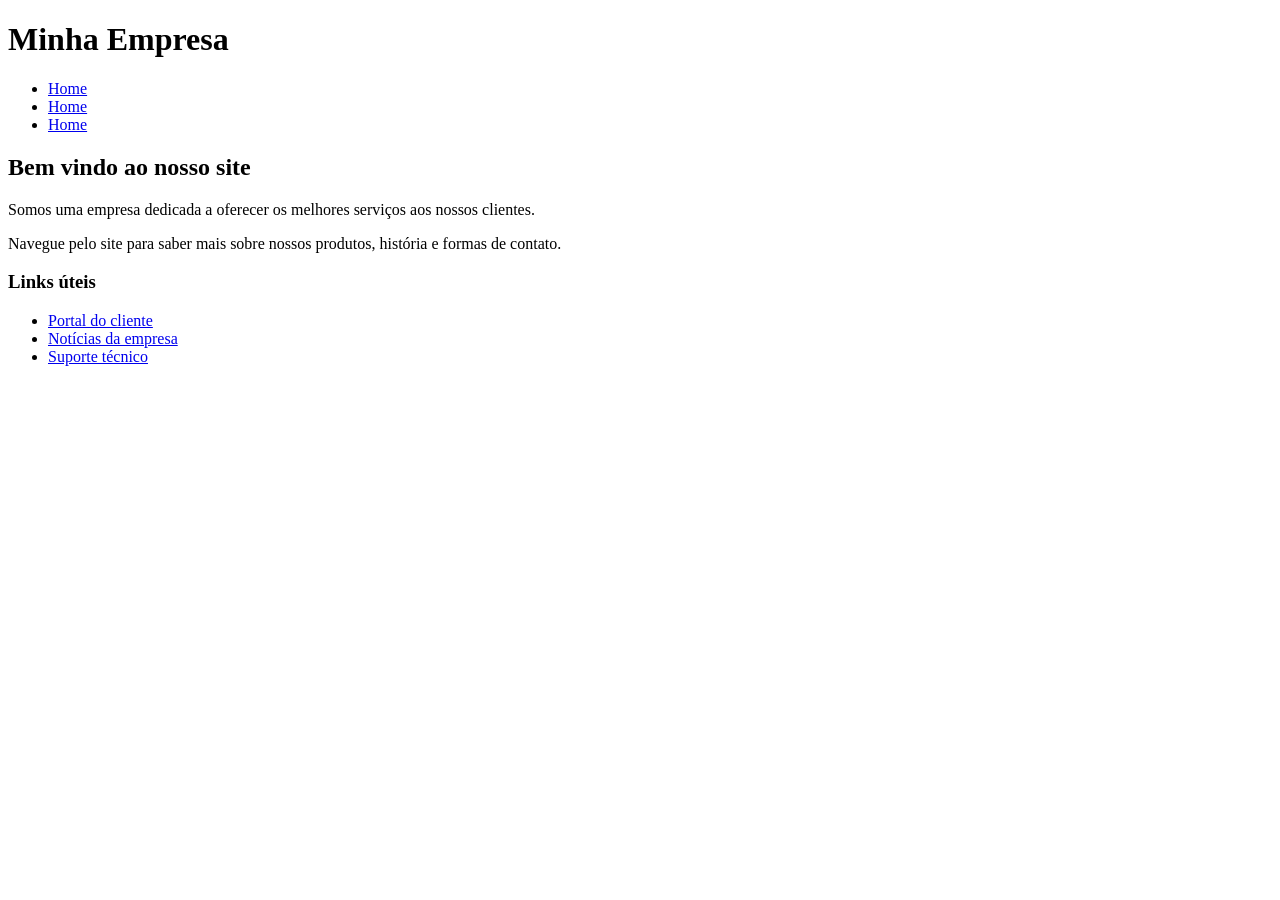
<file: 1BI/Atv02/index.html>
<!doctype html>
<html lang="en">
  <head>
    <meta charset="UTF-8" />
    <meta name="viewport" content="width=device-width, initial-scale=1.0" />
    <title>Site Institucional</title>
  </head>
  <body>
    <header>
      <h1>Minha Empresa</h1>

      <nav>
        <ul>
          <li><a href="#">Home</a></li>
          <li><a href="#">Home</a></li>
          <li><a href="#">Home</a></li>
        </ul>
      </nav>
    </header>

    <main>
      <section>
        <h2>Bem vindo ao nosso site</h2>
        <p>
          Somos uma empresa dedicada a oferecer os melhores serviços aos nossos
          clientes.
        </p>
        <p>
          Navegue pelo site para saber mais sobre nossos produtos, história e
          formas de contato.
        </p>
      </section>

      <aside>
        <h3>Links úteis</h3>
        <ul>
          <li><a href="#">Portal do cliente</a></li>
          <li><a href="#">Notícias da empresa</a></li>
          <li><a href="#">Suporte técnico</a></li>
        </ul>
      </aside>
    </main>
  </body>
</html>
</file>
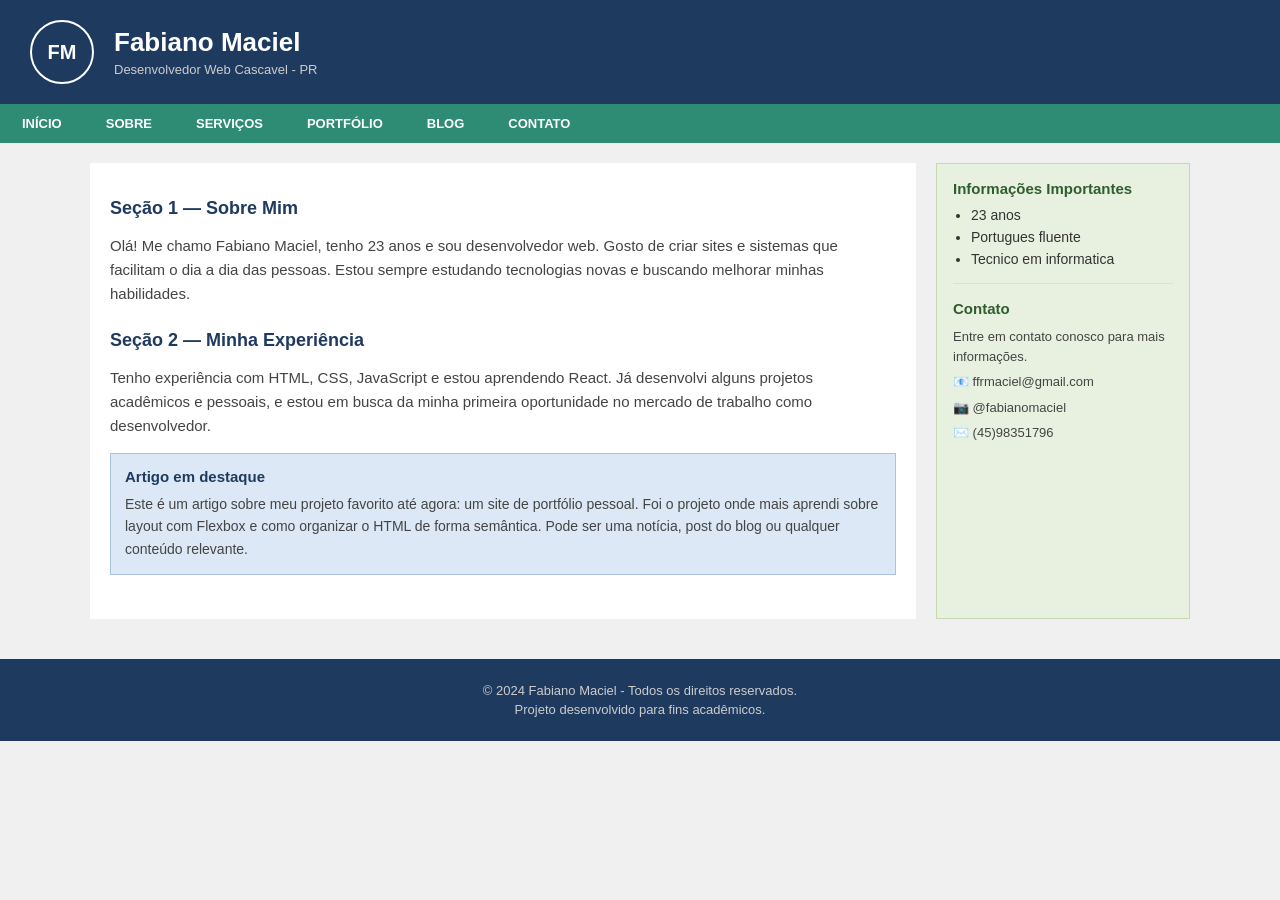
<file: 1BI/Atv04/index.html>
<!DOCTYPE html>
<html lang="pt-BR">
<head>
  <meta charset="UTF-8" />
  <meta name="viewport" content="width=device-width, initial-scale=1.0" />
  <title>Fabiano Maciel</title>
  <link rel="stylesheet" href="style.css" />
</head>
<body>

  <header>
    <div class="header-logo">FM</div>
    <div class="header-texto">
      <h1>Fabiano Maciel</h1>
      <p>Desenvolvedor Web Cascavel - PR</p>
    </div>
  </header>

  <nav>
    <a href="#">Início</a>
    <a href="#">Sobre</a>
    <a href="#">Serviços</a>
    <a href="#">Portfólio</a>
    <a href="#">Blog</a>
    <a href="#">Contato</a>
  </nav>

  <main>
    <div class="conteudo">

      <section>
        <h2>Seção 1 — Sobre Mim</h2>
        <p>Olá! Me chamo Fabiano Maciel, tenho 23 anos e sou desenvolvedor web. Gosto de criar sites e sistemas que facilitam o dia a dia das pessoas. Estou sempre estudando tecnologias novas e buscando melhorar minhas habilidades.</p>
      </section>

      <section>
        <h2>Seção 2 — Minha Experiência</h2>
        <p>Tenho experiência com HTML, CSS, JavaScript e estou aprendendo React. Já desenvolvi alguns projetos acadêmicos e pessoais, e estou em busca da minha primeira oportunidade no mercado de trabalho como desenvolvedor.</p>

        <article>
          <h3>Artigo em destaque</h3>
          <p>Este é um artigo sobre meu projeto favorito até agora: um site de portfólio pessoal. Foi o projeto onde mais aprendi sobre layout com Flexbox e como organizar o HTML de forma semântica. Pode ser uma notícia, post do blog ou qualquer conteúdo relevante.</p>
        </article>
      </section>

    </div>

    <aside>
      <h3>Informações Importantes</h3>
      <ul>
        <li>23 anos</li>
        <li>Portugues fluente</li>
        <li>Tecnico em informatica</li>
      </ul>

      <hr />

      <h3>Contato</h3>
      <p>Entre em contato conosco para mais informações.</p>
      <p>📧 ffrmaciel@gmail.com</p>
      <p>📷 @fabianomaciel</p>
      <p>✉️ (45)98351796</p>
    </aside>
  </main>

  <footer>
    <p>© 2024 Fabiano Maciel - Todos os direitos reservados.</p>
    <p>Projeto desenvolvido para fins acadêmicos.</p>
  </footer>

</body>
</html>
</file>
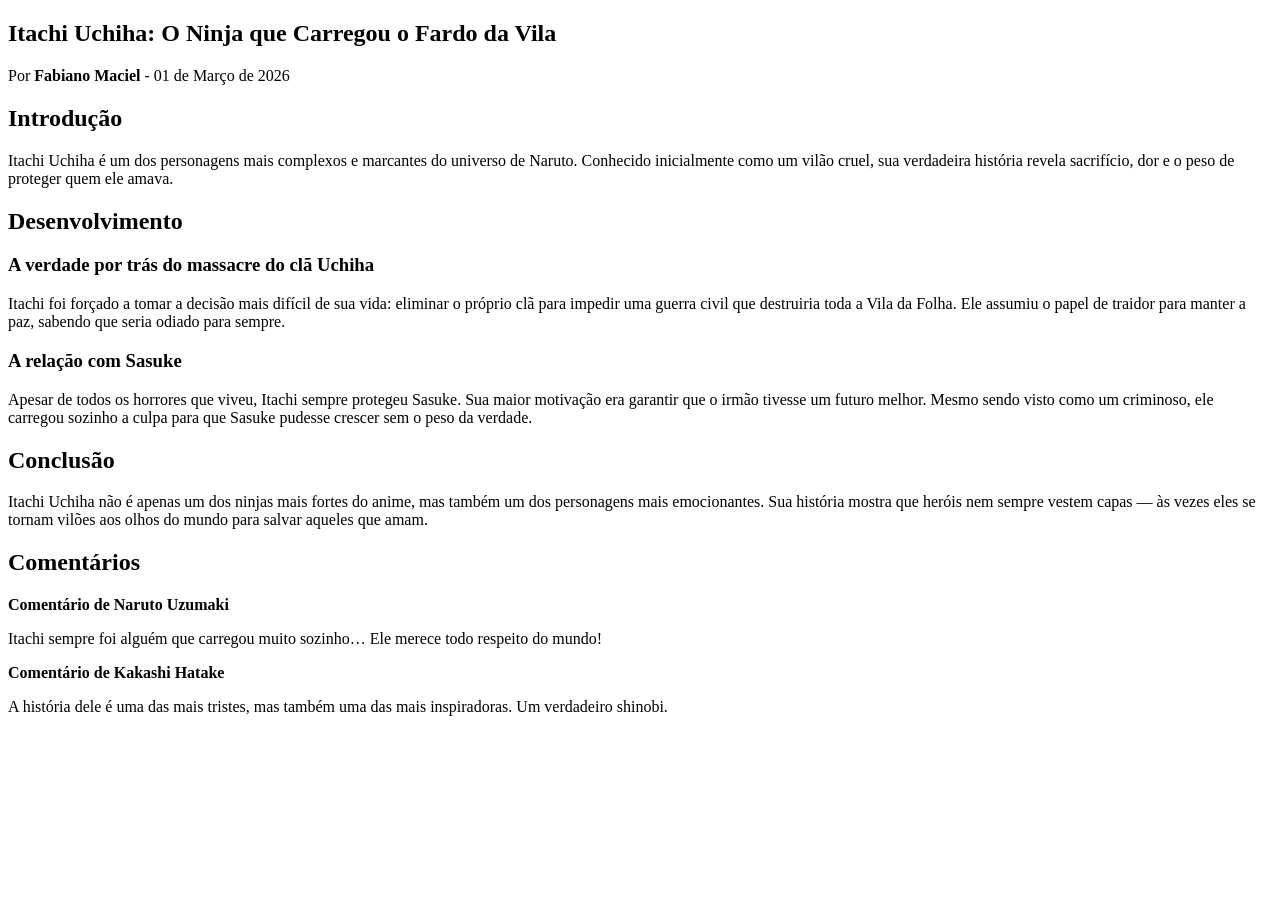
<file: 1BI/Atv02/Exer2/index.htm>
<!doctype html>
<html lang="pt-BR">
  <head>
    <meta charset="UTF-8" />
    <meta name="viewport" content="width=device-width, initial-scale=1.0" />
    <title>Artigo sobre Itachi Uchiha</title>
  </head>

  <body>
    <article>
      <header>
        <h1>Itachi Uchiha: O Ninja que Carregou o Fardo da Vila</h1>
        <p>
          Por <strong>Fabiano Maciel</strong> -
          <time datetime="2026-03-01">01 de Março de 2026</time>
        </p>
      </header>

      <section>
        <h2>Introdução</h2>
        <p>
          Itachi Uchiha é um dos personagens mais complexos e marcantes do
          universo de Naruto. Conhecido inicialmente como um vilão cruel, sua
          verdadeira história revela sacrifício, dor e o peso de proteger quem
          ele amava.
        </p>
      </section>

      <section>
        <h2>Desenvolvimento</h2>

        <h3>A verdade por trás do massacre do clã Uchiha</h3>
        <p>
          Itachi foi forçado a tomar a decisão mais difícil de sua vida:
          eliminar o próprio clã para impedir uma guerra civil que destruiria
          toda a Vila da Folha. Ele assumiu o papel de traidor para manter a
          paz, sabendo que seria odiado para sempre.
        </p>

        <h3>A relação com Sasuke</h3>
        <p>
          Apesar de todos os horrores que viveu, Itachi sempre protegeu Sasuke.
          Sua maior motivação era garantir que o irmão tivesse um futuro melhor.
          Mesmo sendo visto como um criminoso, ele carregou sozinho a culpa para
          que Sasuke pudesse crescer sem o peso da verdade.
        </p>
      </section>

      <section>
        <h2>Conclusão</h2>
        <p>
          Itachi Uchiha não é apenas um dos ninjas mais fortes do anime, mas
          também um dos personagens mais emocionantes. Sua história mostra que
          heróis nem sempre vestem capas — às vezes eles se tornam vilões aos
          olhos do mundo para salvar aqueles que amam.
        </p>
      </section>

      <section>
        <h2>Comentários</h2>

        <article>
          <header>
            <p><strong>Comentário de Naruto Uzumaki</strong></p>
          </header>
          <p>
            Itachi sempre foi alguém que carregou muito sozinho… Ele merece todo
            respeito do mundo!
          </p>
        </article>

        <article>
          <header>
            <p><strong>Comentário de Kakashi Hatake</strong></p>
          </header>
          <p>
            A história dele é uma das mais tristes, mas também uma das mais
            inspiradoras. Um verdadeiro shinobi.
          </p>
        </article>
      </section>
    </article>
  </body>
</html>
</file>
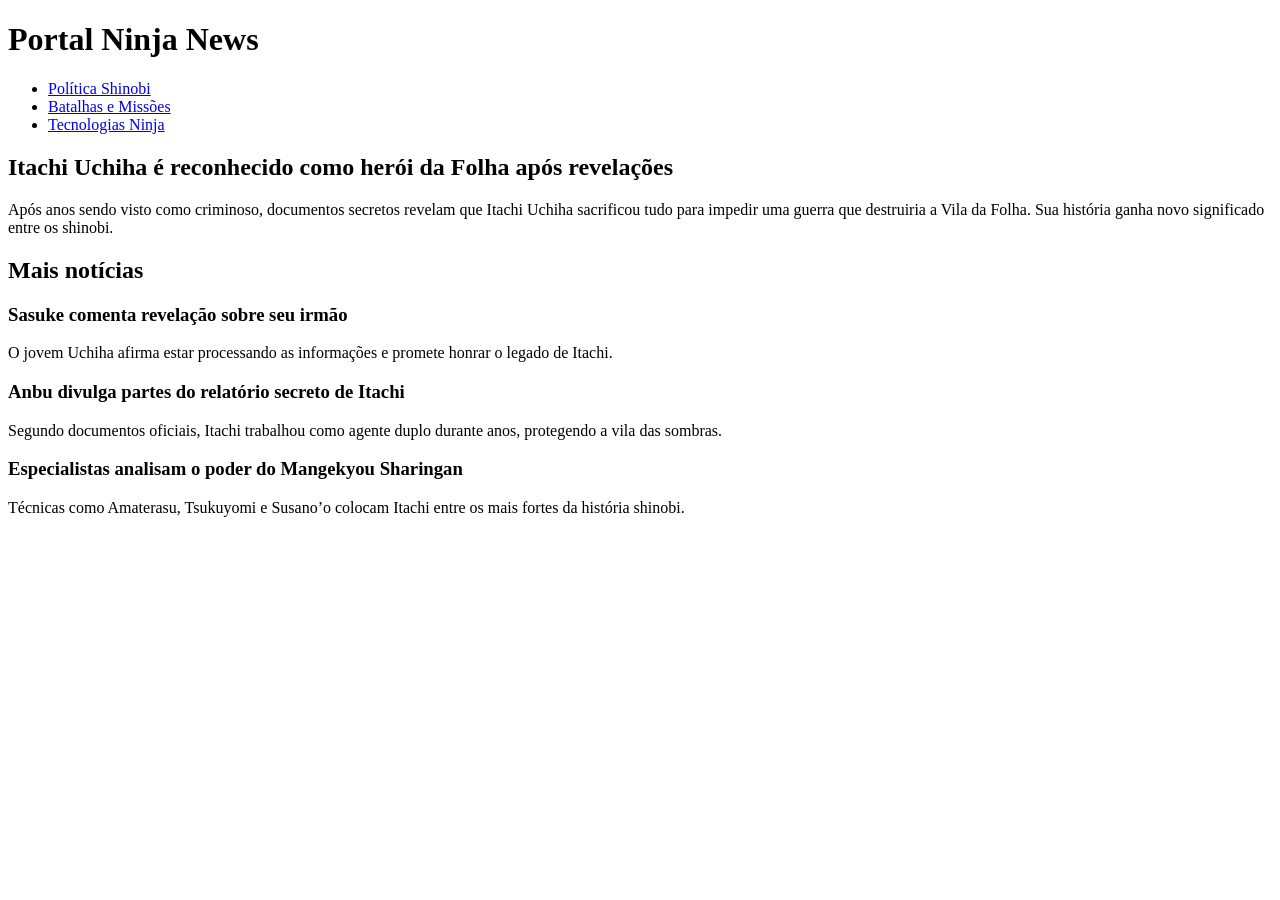
<file: 1BI/Atv02/Exer3/index.html>
<!doctype html>
<html lang="pt-BR">
  <head>
    <meta charset="UTF-8" />
    <meta name="viewport" content="width=device-width, initial-scale=1.0" />
    <title>Portal Ninja News</title>
  </head>

  <body>
    <header>
      <h1>Portal Ninja News</h1>
    </header>

    <nav>
      <ul>
        <li><a href="#">Política Shinobi</a></li>
        <li><a href="#">Batalhas e Missões</a></li>
        <li><a href="#">Tecnologias Ninja</a></li>
      </ul>
    </nav>

    <main>
      <article>
        <h2>Itachi Uchiha é reconhecido como herói da Folha após revelações</h2>
        <p>
          Após anos sendo visto como criminoso, documentos secretos revelam que
          Itachi Uchiha sacrificou tudo para impedir uma guerra que destruiria a
          Vila da Folha. Sua história ganha novo significado entre os shinobi.
        </p>
      </article>

      <section>
        <h2>Mais notícias</h2>

        <article>
          <h3>Sasuke comenta revelação sobre seu irmão</h3>
          <p>
            O jovem Uchiha afirma estar processando as informações e promete
            honrar o legado de Itachi.
          </p>
        </article>

        <article>
          <h3>Anbu divulga partes do relatório secreto de Itachi</h3>
          <p>
            Segundo documentos oficiais, Itachi trabalhou como agente duplo
            durante anos, protegendo a vila das sombras.
          </p>
        </article>

        <article>
          <h3>Especialistas analisam o poder do Mangekyou Sharingan</h3>
          <p>
            Técnicas como Amaterasu, Tsukuyomi e Susano’o colocam Itachi entre
            os mais fortes da história shinobi.
          </p>
        </article>
      </section>
    </main>
  </body>
</html>
</file>
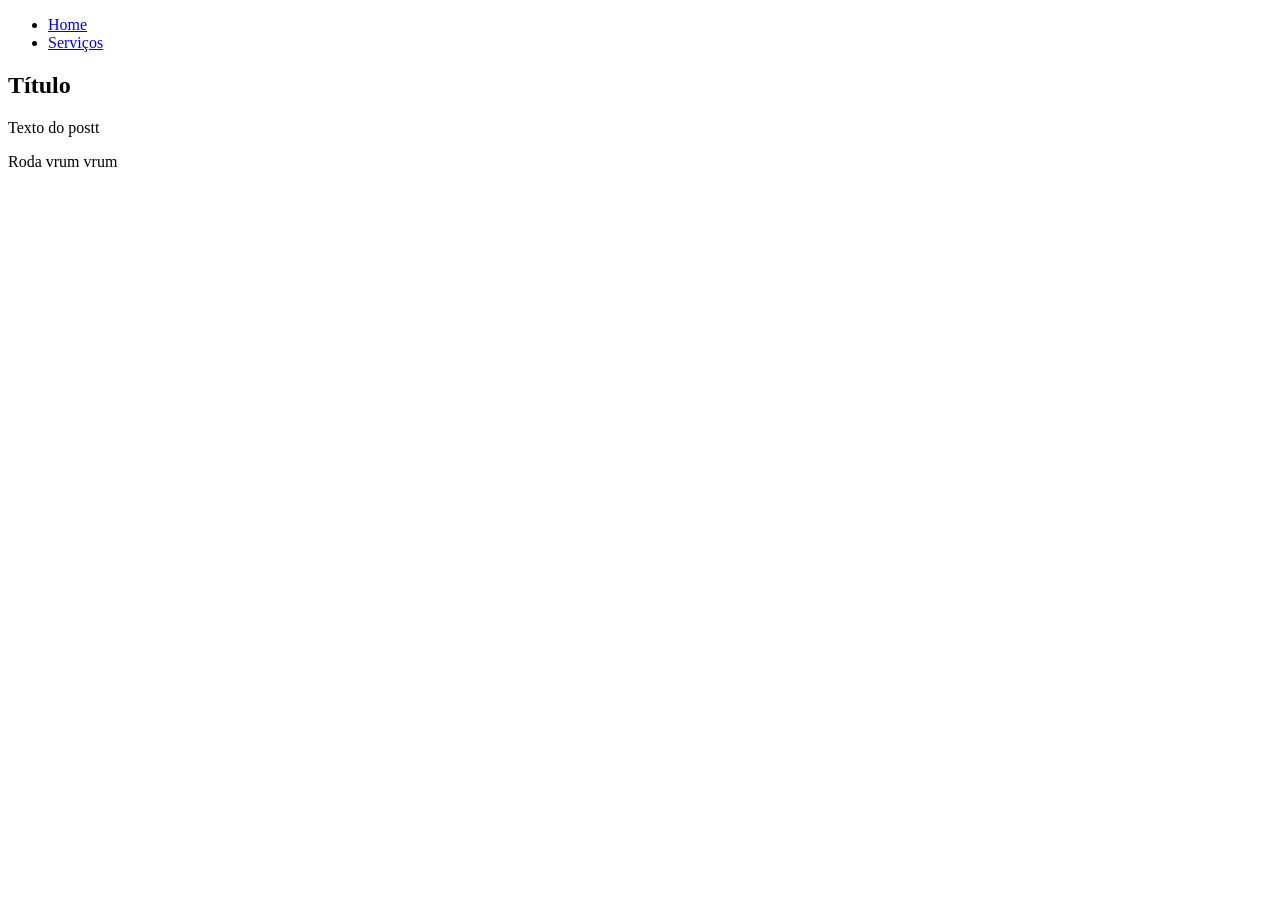
<file: 1BI/Atv02/Exer4/index.html>
<!doctype html>
<html lang="pt-BR">
  <head>
    <meta charset="UTF-8" />
    <title>Portal Uchiha</title>
  </head>

  <body>
    <nav>
      <ul>
        <li><a href="#">Home</a></li>
        <li><a href="#">Serviços</a></li>
      </ul>
    </nav>

    <main>
      <article>
        <header>
          <h1>Título</h1>
        </header>
        <p>Texto do postt</p>
      </article>
    </main>

    <footer>
      <p>Roda vrum vrum</p>
    </footer>
  </body>
</html>
</file>
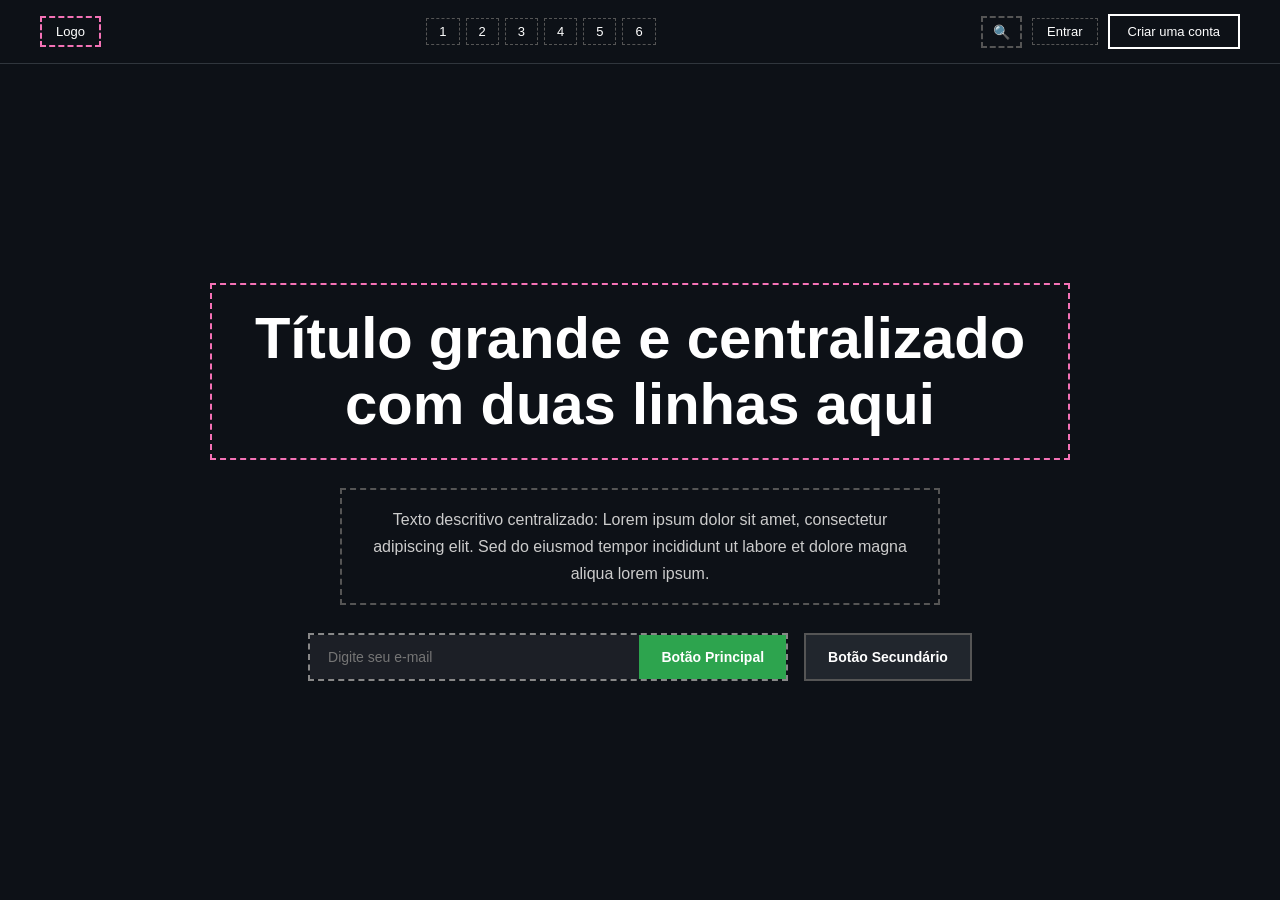
<file: 1BI/Atv03/Tela03/index.html>
<!DOCTYPE html>
<html lang="pt-BR">
<head>
  <meta charset="UTF-8">
  <meta name="viewport" content="width=device-width, initial-scale=1.0">
  <title>Layout 3</title>
  <link rel="stylesheet" href="style.css">
</head>
<body>

  <header>
    <div class="logo">Logo</div>
    <nav>
      <a href="#">1</a>
      <a href="#">2</a>
      <a href="#">3</a>
      <a href="#">4</a>
      <a href="#">5</a>
      <a href="#">6</a>
    </nav>
    <div class="acoes">
      <button class="btn-icone">🔍</button>
      <a href="#" class="btn-link">Entrar</a>
      <button class="btn-outline">Criar uma conta</button>
    </div>
  </header>

  <main>
    <section class="hero">
      <div class="titulo-principal">Título grande e centralizado com duas linhas aqui</div>
      <p class="descricao">Texto descritivo centralizado: Lorem ipsum dolor sit amet, consectetur adipiscing elit. Sed do eiusmod tempor incididunt ut labore et dolore magna aliqua lorem ipsum.</p>
      <div class="hero-formulario">
        <div class="campo-email">
          <input type="text" placeholder="Digite seu e-mail">
          <button class="btn-verde">Botão Principal</button>
        </div>
        <button class="btn-escuro">Botão Secundário</button>
      </div>
    </section>
  </main>

</body>
</html>
</file>
<file: 1BI/Atv04/style.css>
body {
  margin: 0;
  padding: 0;
  font-family: Arial, sans-serif;
  font-size: 15px;
  background-color: #f0f0f0;
  color: #222;
}

header {
  background-color: #1e3a5f;
  color: white;
  padding: 20px 30px;
  display: flex;
  align-items: center;
  gap: 20px;
}

.header-logo {
  width: 60px;
  height: 60px;
  border-radius: 50%;
  border: 2px solid white;
  display: flex;
  align-items: center;
  justify-content: center;
  font-size: 20px;
  font-weight: bold;
}

.header-texto h1 {
  margin: 0;
  font-size: 26px;
}

.header-texto p {
  margin: 4px 0 0 0;
  font-size: 13px;
  color: #ccc;
}

nav {
  background-color: #2e8b74;
  display: flex;
  gap: 0;
}

nav a {
  color: white;
  text-decoration: none;
  padding: 12px 22px;
  font-size: 13px;
  font-weight: bold;
  text-transform: uppercase;
}

nav a:hover {
  background-color: #1e3a5f;
}

main {
  display: flex;
  gap: 20px;
  padding: 20px;
  max-width: 1100px;
  margin: 0 auto;
}

.conteudo {
  flex: 1;
  background-color: white;
  padding: 20px;
}

section {
  margin-bottom: 24px;
}

section h2 {
  font-size: 18px;
  color: #1e3a5f;
  margin-bottom: 10px;
}

section p {
  color: #444;
  line-height: 1.6;
}

hr {
  border: none;
  border-top: 1px solid #ddd;
  margin: 16px 0;
}

article {
  background-color: #dce8f5;
  border: 1px solid #aac4e0;
  padding: 14px;
  margin-top: 14px;
}

article h3 {
  margin: 0 0 8px 0;
  font-size: 15px;
  color: #1e3a5f;
}

article p {
  margin: 0;
  font-size: 14px;
  color: #444;
  line-height: 1.6;
}

aside {
  width: 220px;
  background-color: #e8f0e0;
  padding: 16px;
  border: 1px solid #c5d9b0;
}

aside h3 {
  font-size: 15px;
  color: #2e5e2e;
  margin: 0 0 10px 0;
}

aside ul {
  padding-left: 18px;
  margin: 0 0 10px 0;
}

aside ul li {
  margin-bottom: 6px;
  font-size: 14px;
  color: #333;
}

aside p {
  font-size: 13px;
  color: #444;
  margin: 6px 0;
  line-height: 1.5;
}

footer {
  background-color: #1e3a5f;
  color: #ccc;
  text-align: center;
  padding: 20px;
  font-size: 13px;
  margin-top: 20px;
}

footer p {
  margin: 4px 0;
}
</file>
<file: 1BI/Atv03/Tela03/style.css>
* {
  margin: 0;
  padding: 0;
  box-sizing: border-box;
}

body {
  background-color: #0d1117;
  color: #fff;
  font-family: sans-serif;
}

header {
  display: flex;
  justify-content: space-between;
  align-items: center;
  padding: 14px 40px;
  border-bottom: 1px solid #30363d;
  height: 64px;
}

.logo {
  border: 2px dashed #f472b6;
  padding: 6px 14px;
  font-size: 13px;
  color: #fff;
}

nav {
  display: flex;
  align-items: center;
  gap: 6px;
}

nav a {
  border: 1px dashed #555;
  padding: 5px 12px;
  color: #fff;
  text-decoration: none;
  font-size: 13px;
}

.acoes {
  display: flex;
  align-items: center;
  gap: 10px;
}

.btn-icone {
  background-color: transparent;
  border: 2px dashed #555;
  color: #fff;
  padding: 6px 10px;
  font-size: 14px;
  cursor: pointer;
}

.btn-link {
  color: #fff;
  text-decoration: none;
  font-size: 13px;
  border: 1px dashed #555;
  padding: 5px 14px;
}

.btn-outline {
  background-color: transparent;
  color: #fff;
  border: 2px solid #fff;
  padding: 8px 18px;
  font-size: 13px;
  cursor: pointer;
}

main {
  display: flex;
  justify-content: center;
  align-items: center;
  min-height: calc(100vh - 64px);
  padding: 60px 40px;
}

.hero {
  display: flex;
  flex-direction: column;
  align-items: center;
  gap: 28px;
  max-width: 860px;
  width: 100%;
  text-align: center;
}

.titulo-principal {
  border: 2px dashed #f472b6;
  padding: 20px;
  font-size: 58px;
  font-weight: bold;
  line-height: 1.15;
  width: 100%;
}

.descricao {
  border: 2px dashed #555;
  padding: 16px 30px;
  font-size: 16px;
  line-height: 1.7;
  color: #ccc;
  max-width: 600px;
}

.hero-formulario {
  display: flex;
  align-items: center;
  gap: 16px;
  width: 100%;
  justify-content: center;
}

.campo-email {
  display: flex;
  border: 2px dashed #888;
  overflow: hidden;
  width: 480px;
}

.campo-email input {
  flex: 1;
  background-color: #1c1f26;
  border: none;
  padding: 14px 18px;
  color: #ccc;
  font-size: 14px;
  outline: none;
}

.btn-verde {
  background-color: #2da44e;
  color: #fff;
  border: none;
  padding: 14px 22px;
  font-size: 14px;
  font-weight: bold;
  cursor: pointer;
  white-space: nowrap;
}

.btn-escuro {
  background-color: #21262d;
  color: #fff;
  border: 2px solid #555;
  padding: 14px 22px;
  font-size: 14px;
  font-weight: bold;
  cursor: pointer;
  white-space: nowrap;
}
</file>
